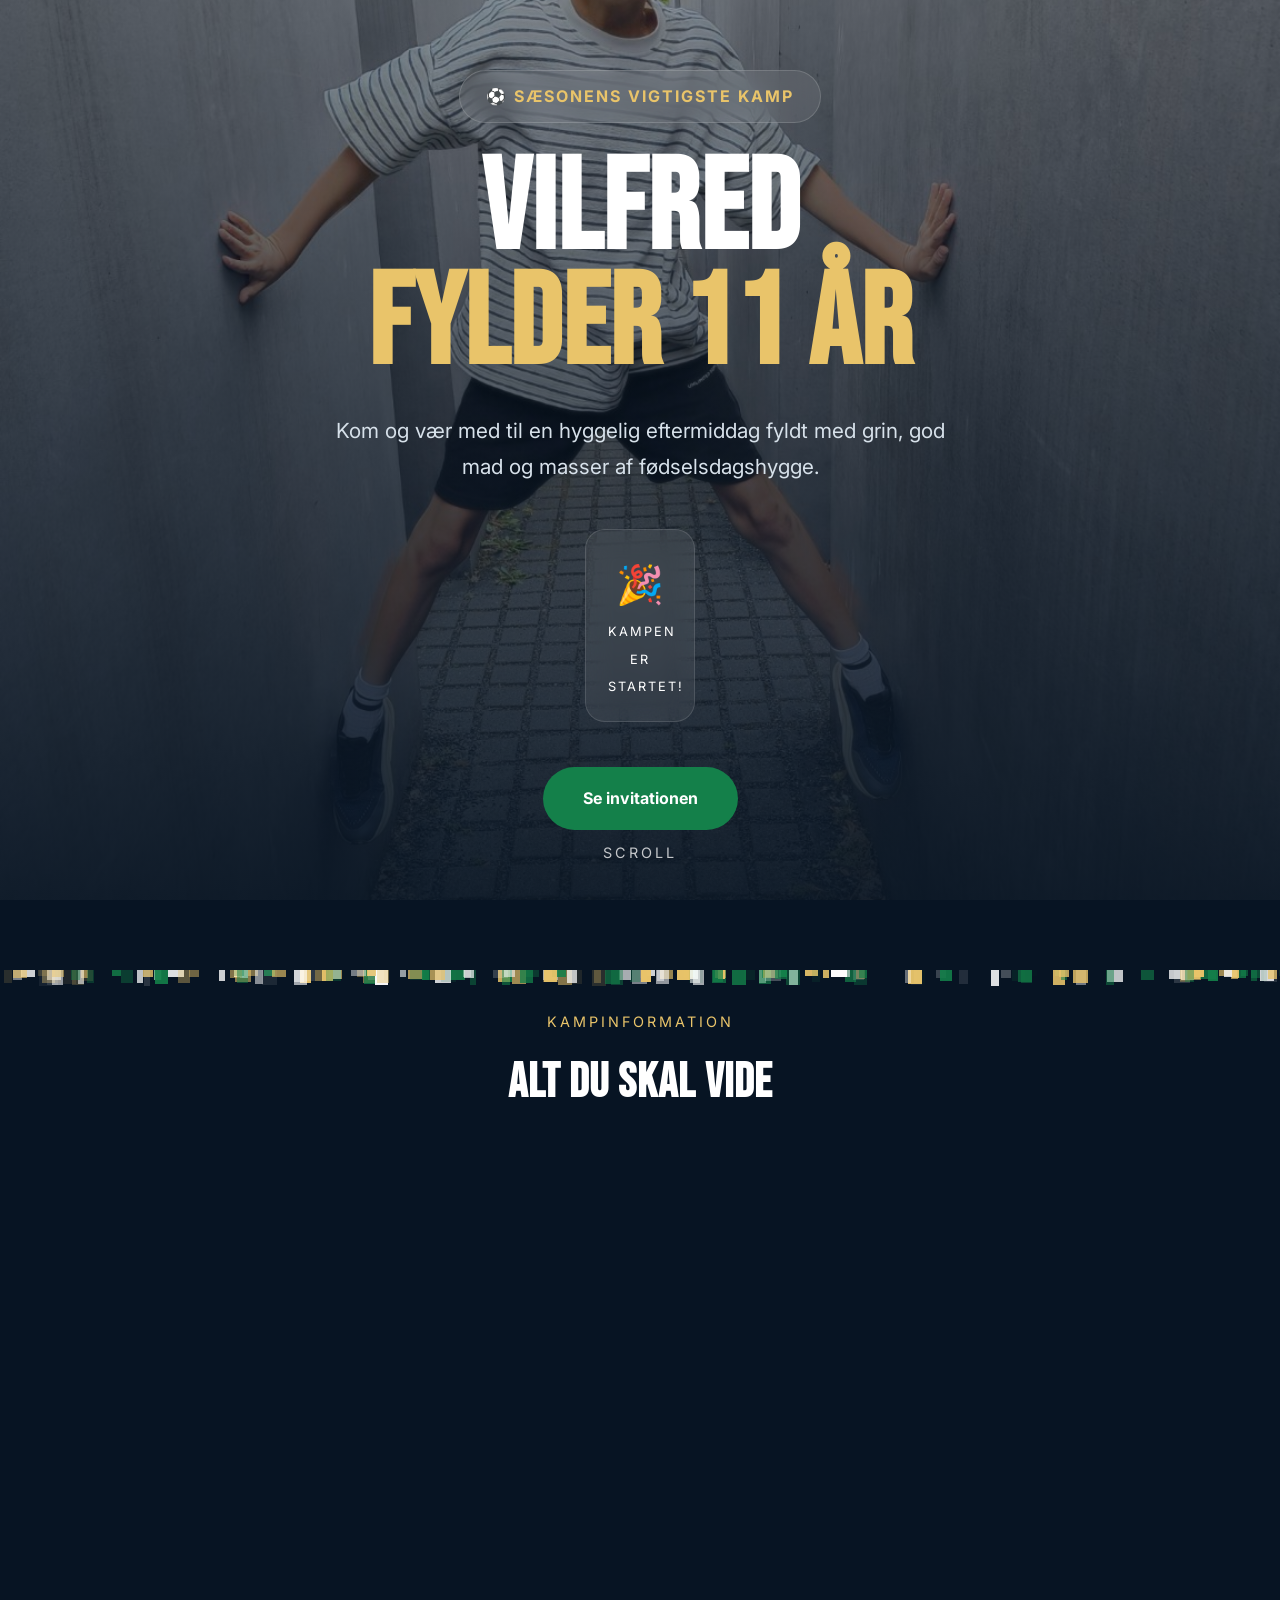
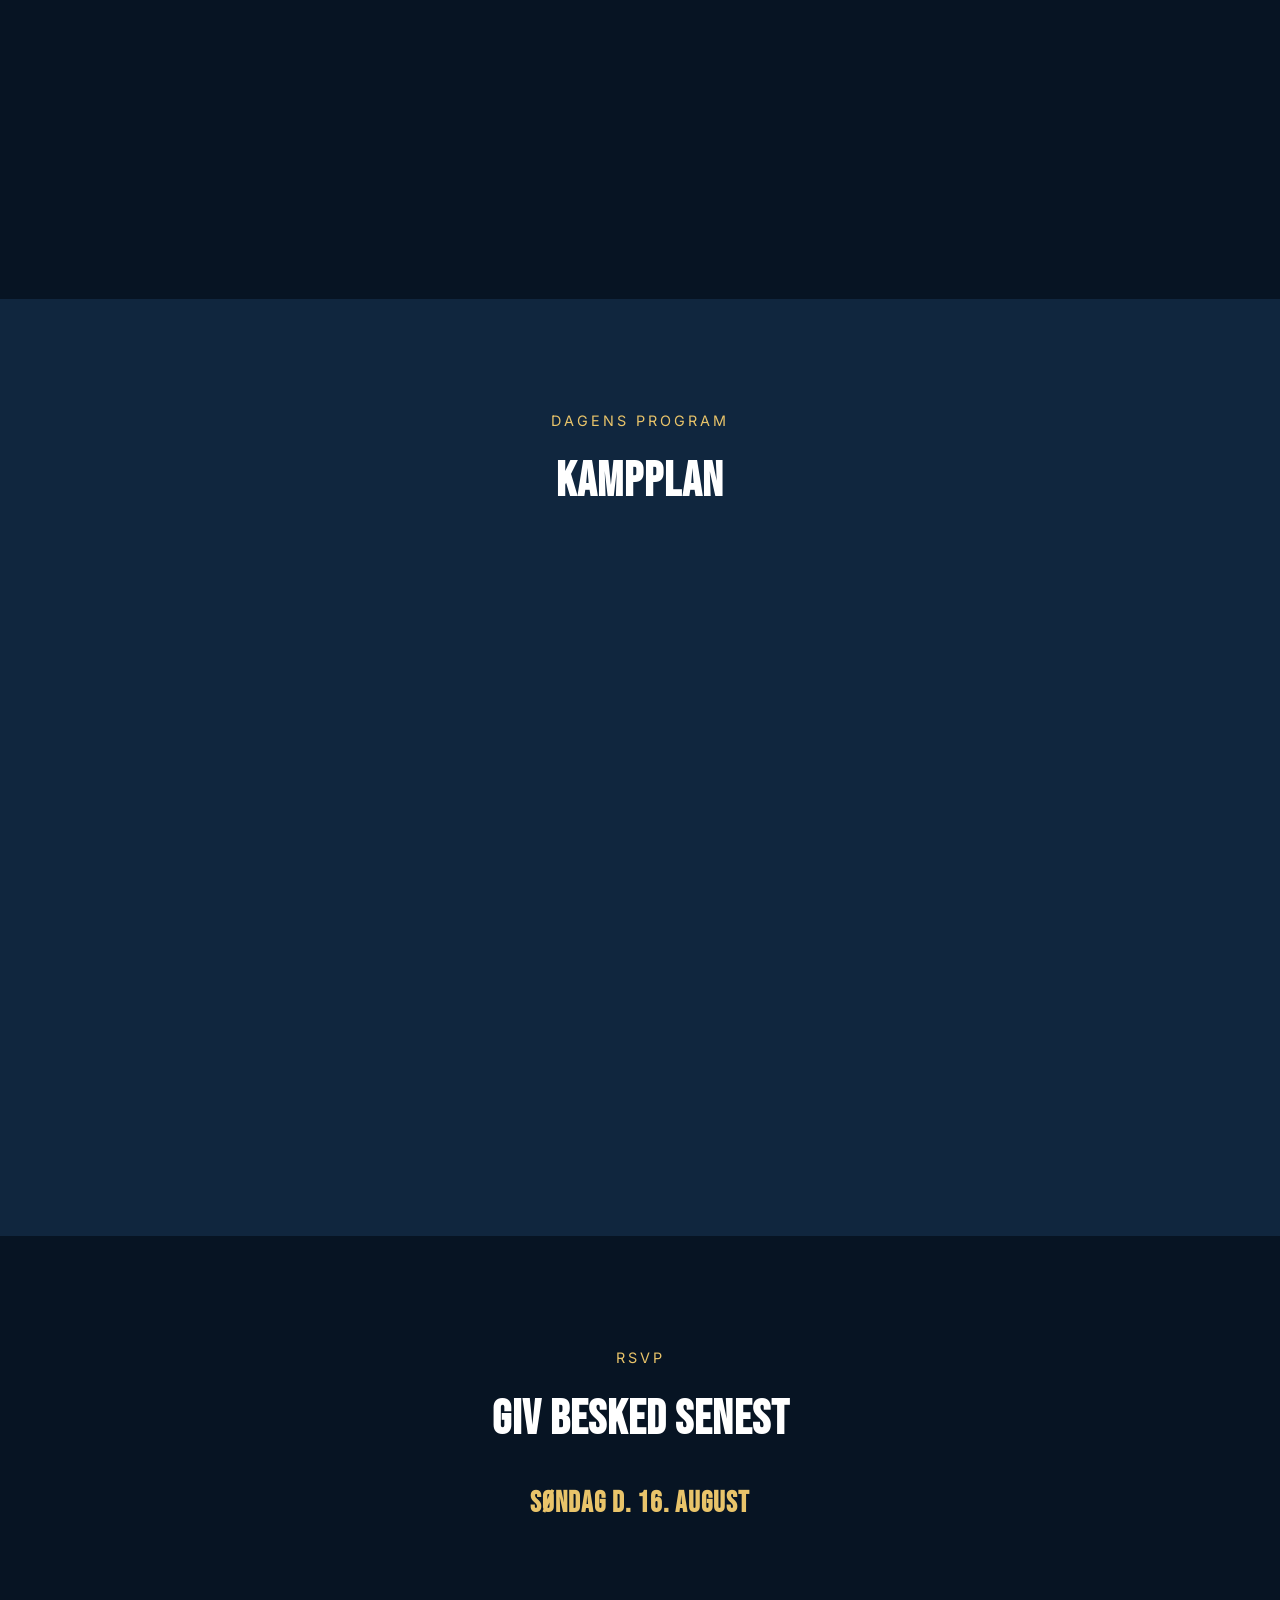
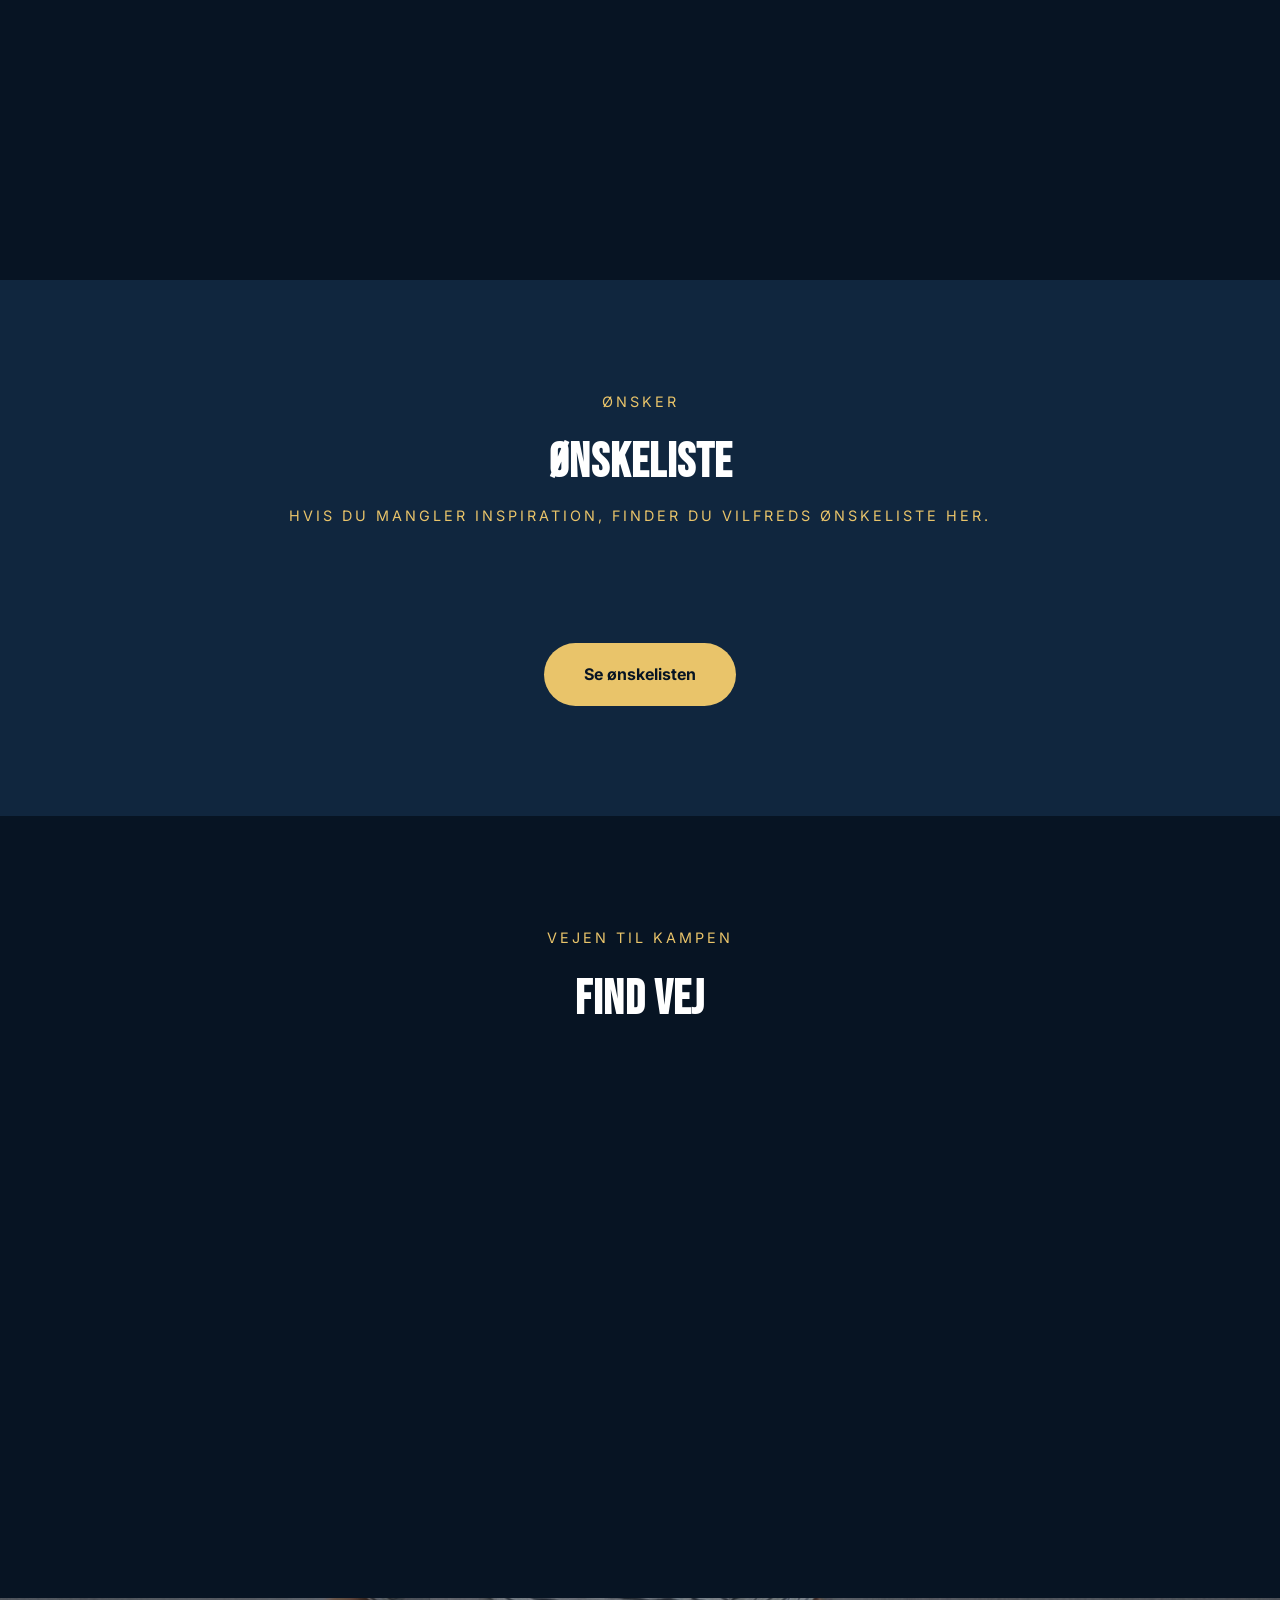
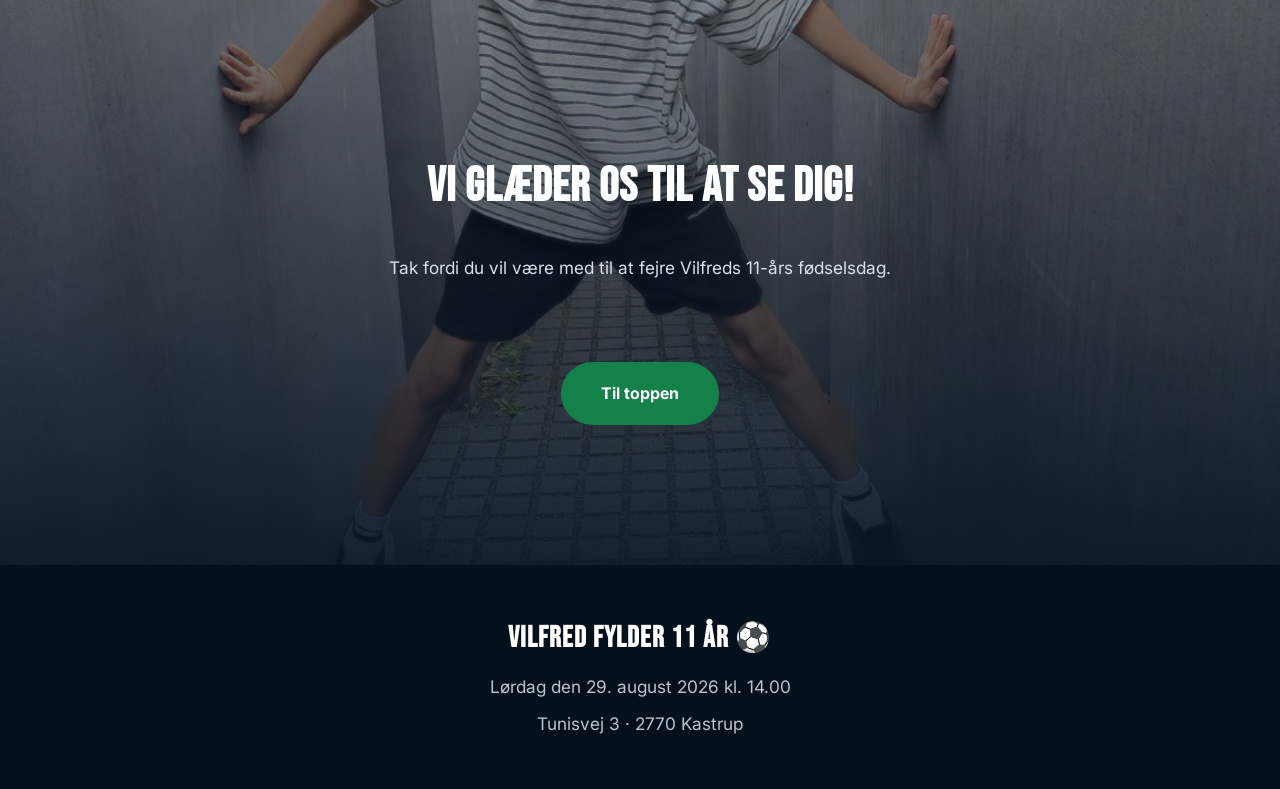
<file: index.html>
<!DOCTYPE html>
<html lang="da">

<head>

    <meta charset="UTF-8">
    <meta name="viewport" content="width=device-width, initial-scale=1.0">

    <title>Vilfred fylder 11 år ⚽</title>

    <meta name="description"
        content="Invitation til Vilfreds 11 års fødselsdag. Kom og vær med til sæsonens hyggeligste kamp.">

    <meta property="og:title" content="Vilfred fylder 11 år">
    <meta property="og:description" content="Du er inviteret til Vilfreds 11 års fødselsdag">
    <meta property="og:type" content="website">
    <meta property="og:image" content="Images/hero.jpg">

    <link rel="preconnect" href="https://fonts.googleapis.com">
    <link rel="preconnect" href="https://fonts.gstatic.com" crossorigin>

    <link href="https://fonts.googleapis.com/css2?family=Bebas+Neue&family=Inter:wght@300;400;500;600;700&display=swap"
        rel="stylesheet">

    <link rel="stylesheet" href="style.css">

</head>

<body>

    <header class="hero" id="top">

        <div class="overlay"></div>

        <div class="hero-content">

            <div class="badge">
                ⚽ SÆSONENS VIGTIGSTE KAMP
            </div>

            <h1>
                Vilfred
                <span>fylder 11 år</span>
            </h1>

            <p class="hero-text">
                Kom og vær med til en hyggelig eftermiddag
                fyldt med grin, god mad og masser af
                fødselsdagshygge.
            </p>

            <div id="countdown" class="countdown">

                <div class="count-item">
                    <span>00</span>
                    <small>Dage</small>
                </div>

                <div class="count-item">
                    <span>00</span>
                    <small>Timer</small>
                </div>

                <div class="count-item">
                    <span>00</span>
                    <small>Min.</small>
                </div>

                <div class="count-item">
                    <span>00</span>
                    <small>Sek.</small>
                </div>

            </div>

            <a href="#info" class="primary-button">
                Se invitationen
            </a>

        </div>

        <div class="scroll-indicator">
            Scroll
        </div>

    </header>

    <main>

        <section class="section" id="info">

            <div class="section-title">

                <p>KAMPINFORMATION</p>

                <h2>Alt du skal vide</h2>

            </div>

            <div class="cards">

                <article class="card hidden">

                    <div class="emoji">
                        📅
                    </div>

                    <h3>Dato</h3>

                    <p>
                        Lørdag
                        <strong>29. august 2026</strong>
                    </p>

                </article>

                <article class="card hidden">

                    <div class="emoji">
                        ⏰
                    </div>

                    <h3>Kickoff</h3>

                    <p>

                        Kl. 14.00

                    </p>

                </article>

                <article class="card hidden">

                    <div class="emoji">
                        📍
                    </div>

                    <h3>Adresse</h3>

                    <p>

                        Tunisvej 3<br>

                        2770 Kastrup

                    </p>

                </article>

                <article class="card hidden">

                    <div class="emoji">
                        🌤️
                    </div>

                    <h3>Praktisk</h3>

                    <p>

                        Hvis vejret tillader det,
                        sidder vi i haven.

                        Husk derfor tøj,
                        der passer til vejret.

                    </p>

                </article>

            </div>

        </section>

        <section class="section dark">

            <div class="section-title">

                <p>DAGENS PROGRAM</p>

                <h2>Kampplan</h2>

            </div>

            <div class="timeline">

                <div class="timeline-item hidden">

                    <span class="time">
                        14.00
                    </span>

                    <div>

                        <h3>Velkomst</h3>

                        <p>

                            Vi byder velkommen
                            med snacks og drikke.

                        </p>

                    </div>

                </div>

                <div class="timeline-item hidden">

                    <span class="time">
                        15.00
                    </span>

                    <div>

                        <h3>Is</h3>

                        <p>

                            Hjemmelavet is-bar

                        </p>

                    </div>

                </div>

                <div class="timeline-item hidden">

                    <span class="time">
                        16.00
                    </span>

                    <div>

                        <h3>Fodbold og leg</h3>

                        <p>

                            For dem,
                            der har lyst.

                        </p>

                    </div>

                </div>

                <div class="timeline-item hidden">

                    <span class="time">
                        18.00
                    </span>

                    <div>

                        <h3>Mad</h3>

                        <p>

                            Vi spiser sammen
                            og nyder aftenen.

                        </p>

                    </div>

                </div>

            </div>

        </section>

        <section class="section">

            <div class="section-title">

                <p>RSVP</p>

                <h2>Giv besked senest</h2>

                <h3 class="deadline">

                    Søndag d. 16. august

                </h3>

            </div>

            <div class="contact-grid">

                <a class="contact-card hidden"
                    href="tel:+4529646263">

                    <h3>Philip</h3>

                    <p>

                        📞 29 64 62 63

                    </p>

                </a>

                <a class="contact-card hidden"
                    href="tel:+4553389150">

                    <h3>Sabrina</h3>

                    <p>

                        📞 53 38 91 50

                    </p>

                </a>

            </div>

        </section>
                <section class="section dark">

            <div class="section-title">

                <p>ØNSKER</p>

                <h2>Ønskeliste</h2>

                <p>
                    Hvis du mangler inspiration,
                    finder du Vilfreds ønskeliste her.
                </p>

            </div>

            <div class="center">

                <a
                    class="primary-button gold"
                    href="https://onskeskyen.dk/s/esp0aq"
                    target="_blank">

                    Se ønskelisten

                </a>

            </div>

        </section>

        <section class="section">

            <div class="section-title">

                <p>VEJEN TIL KAMPEN</p>

                <h2>Find vej</h2>

            </div>

            <div class="map-card hidden">

                <h3>

                    Tunisvej 3<br>
                    2770 Kastrup

                </h3>

                <p>

                    Klik på knappen nedenfor
                    for at åbne rutevejledning
                    i Google Maps.

                </p>

                <a
                    class="primary-button"
                    href="https://maps.google.com/?q=Tunisvej+3,+2770+Kastrup"
                    target="_blank">

                    Åbn i Google Maps

                </a>

            </div>

        </section>

        <section class="closing">

            <div class="overlay"></div>

            <div class="closing-content">

                <h2>

                    Vi glæder os
                    til at se dig!

                </h2>

                <p>

                    Tak fordi du vil være med
                    til at fejre Vilfreds
                    11-års fødselsdag.

                </p>

                <a
                    href="#top"
                    class="primary-button">

                    Til toppen

                </a>

            </div>

        </section>

    </main>

    <footer>

        <div class="footer-content">

            <h3>

                Vilfred fylder 11 år ⚽

            </h3>

            <p>

                Lørdag den 29. august 2026
                kl. 14.00

            </p>

            <p>

                Tunisvej 3
                ·
                2770 Kastrup

            </p>

        </div>

    </footer>

    <button
        id="topButton"
        aria-label="Til toppen">

        ↑

    </button>

    <script src="script.js"></script>

</body>

</html>
</file>
<file: style.css>
/* =====================================================
   VILFRED FYLDER 11 ÅR
   style.css
===================================================== */

:root{

    --navy:#071423;
    --navy-light:#10263E;
    --green:#14804A;
    --gold:#E9C46A;
    --white:#ffffff;
    --text:#d7e1ea;

    --radius:24px;

    --shadow:
        0 20px 45px rgba(0,0,0,.30);

}

/* =====================================================
   RESET
===================================================== */

*{
    margin:0;
    padding:0;
    box-sizing:border-box;
}

html{

    scroll-behavior:smooth;

}

body{

    font-family:"Inter",sans-serif;

    background:var(--navy);

    color:var(--white);

    line-height:1.7;

    overflow-x:hidden;

}

/* =====================================================
   TYPOGRAFI
===================================================== */

h1,h2,h3{

    font-family:"Bebas Neue",sans-serif;

    letter-spacing:1px;

}

h1{

    font-size:clamp(4rem,10vw,8rem);

    line-height:.9;

}

h1 span{

    display:block;

    color:var(--gold);

}

h2{

    font-size:3rem;

    margin-top:8px;

}

h3{

    font-size:1.8rem;

}

p{

    color:var(--text);

    font-size:1.08rem;

}

/* =====================================================
   HERO
===================================================== */

.hero{

    position:relative;

    min-height:100vh;

    display:flex;

    justify-content:center;

    align-items:center;

    text-align:center;

    background-image:url("Images/hero.jpg");

    background-size:cover;

    background-position:center;

    overflow:hidden;

}

.overlay{

    position:absolute;

    inset:0;

    background:

    linear-gradient(

        rgba(7,20,35,.45),

        rgba(7,20,35,.92)

    );

}

.hero-content{

    position:relative;

    z-index:10;

    width:min(900px,90%);

}

.hero-text{

    font-size:1.3rem;

    max-width:650px;

    margin:30px auto;

}

/* =====================================================
   BADGE
===================================================== */

.badge{

    display:inline-block;

    padding:12px 26px;

    border-radius:999px;

    background:rgba(255,255,255,.08);

    border:1px solid rgba(255,255,255,.15);

    backdrop-filter:blur(12px);

    color:var(--gold);

    font-weight:700;

    letter-spacing:2px;

    margin-bottom:30px;

}

/* =====================================================
   BUTTONS
===================================================== */

.primary-button{

    display:inline-block;

    padding:18px 40px;

    border-radius:999px;

    background:var(--green);

    color:white;

    text-decoration:none;

    font-weight:700;

    margin-top:45px;

    transition:.35s;

}

.primary-button:hover{

    transform:translateY(-4px);

    box-shadow:var(--shadow);

}

.primary-button.gold{

    background:var(--gold);

    color:var(--navy);

}

/* =====================================================
   COUNTDOWN
===================================================== */

.countdown{

    display:flex;

    justify-content:center;

    gap:20px;

    flex-wrap:wrap;

    margin-top:45px;

}

.count-item{

    width:110px;

    padding:22px;

    border-radius:20px;

    background:rgba(255,255,255,.07);

    border:1px solid rgba(255,255,255,.12);

    backdrop-filter:blur(14px);

}

.count-item span{

    display:block;

    font-size:2.4rem;

    font-weight:800;

    color:var(--gold);

}

.count-item small{

    text-transform:uppercase;

    letter-spacing:2px;

    color:white;

    font-size:.8rem;

}

/* =====================================================
   SCROLL
===================================================== */

.scroll-indicator{

    position:absolute;

    bottom:35px;

    left:50%;

    transform:translateX(-50%);

    opacity:.75;

    font-size:.9rem;

    letter-spacing:3px;

    text-transform:uppercase;

    animation:bounce 2.5s infinite;

}

@keyframes bounce{

    0%{

        transform:
        translateX(-50%)
        translateY(0);

    }

    50%{

        transform:
        translateX(-50%)
        translateY(10px);

    }

    100%{

        transform:
        translateX(-50%)
        translateY(0);

    }

}

/* =====================================================
   SECTIONS
===================================================== */

.section{

    padding:110px 10%;

}

.dark{

    background:var(--navy-light);

}

.section-title{

    text-align:center;

    margin-bottom:70px;

}

.section-title p{

    color:var(--gold);

    text-transform:uppercase;

    letter-spacing:3px;

    font-size:.9rem;

}

.deadline{

    margin-top:20px;

    color:var(--gold);

}

/* =====================================================
   GRID
===================================================== */

.cards{

    display:grid;

    grid-template-columns:

    repeat(auto-fit,minmax(250px,1fr));

    gap:30px;

}

.card{

    padding:35px;

    border-radius:var(--radius);

    background:rgba(255,255,255,.05);

    border:1px solid rgba(255,255,255,.08);

    backdrop-filter:blur(12px);

    transition:.35s;

}

.card:hover{

    transform:translateY(-8px);

    box-shadow:var(--shadow);

}

.emoji{

    font-size:2.5rem;

    margin-bottom:20px;

}
/* =====================================================
   TIMELINE
===================================================== */

.timeline{

    max-width:900px;

    margin:0 auto;

}

.timeline-item{

    display:flex;

    gap:35px;

    margin-bottom:45px;

    align-items:flex-start;

}

.time{

    min-width:90px;

    background:var(--gold);

    color:var(--navy);

    font-weight:700;

    padding:12px 18px;

    border-radius:999px;

    text-align:center;

    font-size:1rem;

}

.timeline-item h3{

    margin-bottom:10px;

}

/* =====================================================
   RSVP
===================================================== */

.contact-grid{

    display:grid;

    grid-template-columns:

    repeat(auto-fit,minmax(260px,1fr));

    gap:30px;

    max-width:850px;

    margin:0 auto;

}

.contact-card{

    display:block;

    text-decoration:none;

    color:white;

    padding:40px;

    border-radius:var(--radius);

    background:rgba(255,255,255,.05);

    border:1px solid rgba(255,255,255,.08);

    backdrop-filter:blur(12px);

    transition:.35s;

}

.contact-card:hover{

    transform:translateY(-8px);

    box-shadow:var(--shadow);

}

.contact-card p{

    margin-top:10px;

    color:var(--gold);

}

/* =====================================================
   CENTER
===================================================== */

.center{

    text-align:center;

}

/* =====================================================
   MAP
===================================================== */

.map-card{

    max-width:700px;

    margin:0 auto;

    text-align:center;

    padding:45px;

    border-radius:var(--radius);

    background:rgba(255,255,255,.05);

    border:1px solid rgba(255,255,255,.08);

    backdrop-filter:blur(12px);

}

.map-card h3{

    margin-bottom:20px;

}

.map-card p{

    margin-bottom:30px;

}

/* =====================================================
   CLOSING
===================================================== */

.closing{

    position:relative;

    padding:140px 10%;

    text-align:center;

    background-image:url("Images/hero.jpg");

    background-size:cover;

    background-position:center;

    overflow:hidden;

}

.closing-content{

    position:relative;

    z-index:2;

    max-width:700px;

    margin:0 auto;

}

.closing h2{

    margin-bottom:25px;

}

.closing p{

    margin-bottom:35px;

}

/* =====================================================
   FOOTER
===================================================== */

footer{

    background:#04101c;

    padding:50px 10%;

    text-align:center;

}

.footer-content p{

    margin-top:8px;

    color:#b9c5cf;

}

/* =====================================================
   TOP BUTTON
===================================================== */

#topButton{

    position:fixed;

    right:25px;

    bottom:25px;

    width:55px;

    height:55px;

    border:none;

    border-radius:50%;

    cursor:pointer;

    background:var(--gold);

    color:var(--navy);

    font-size:1.3rem;

    font-weight:bold;

    opacity:0;

    pointer-events:none;

    transition:.3s;

    z-index:100;

}

#topButton.visible{

    opacity:1;

    pointer-events:auto;

}

/* =====================================================
   SCROLL ANIMATION
===================================================== */

.hidden{

    opacity:0;

    transform:translateY(40px);

    transition:

        opacity .8s ease,

        transform .8s ease;

}

.show{

    opacity:1;

    transform:translateY(0);

}

/* =====================================================
   CONFETTI
===================================================== */

.confetti{

    position:fixed;

    top:-20px;

    width:12px;

    height:12px;

    background:var(--gold);

    z-index:9999;

    animation:confettiFall linear forwards;

}

.confetti:nth-child(2n){

    background:var(--green);

}

.confetti:nth-child(3n){

    background:white;

}

@keyframes confettiFall{

    from{

        transform:
        translateY(0)
        rotate(0deg);

    }

    to{

        transform:
        translateY(110vh)
        rotate(720deg);

    }

}

/* =====================================================
   RESPONSIVE
===================================================== */

@media (max-width:900px){

    h1{

        font-size:4.8rem;

    }

    h2{

        font-size:2.4rem;

    }

    .section{

        padding:80px 8%;

    }

    .timeline-item{

        flex-direction:column;

        gap:18px;

    }

    .time{

        width:120px;

    }

}

@media (max-width:600px){

    h1{

        font-size:3.7rem;

    }

    h2{

        font-size:2rem;

    }

    .hero-text{

        font-size:1.05rem;

    }

    .count-item{

        width:85px;

        padding:18px;

    }

    .count-item span{

        font-size:1.8rem;

    }

    .primary-button{

        width:100%;

        text-align:center;

    }

    .contact-card{

        padding:30px;

    }

    .map-card{

        padding:30px;

    }

    .badge{

        font-size:.85rem;

        letter-spacing:1px;

    }

}
</file>
